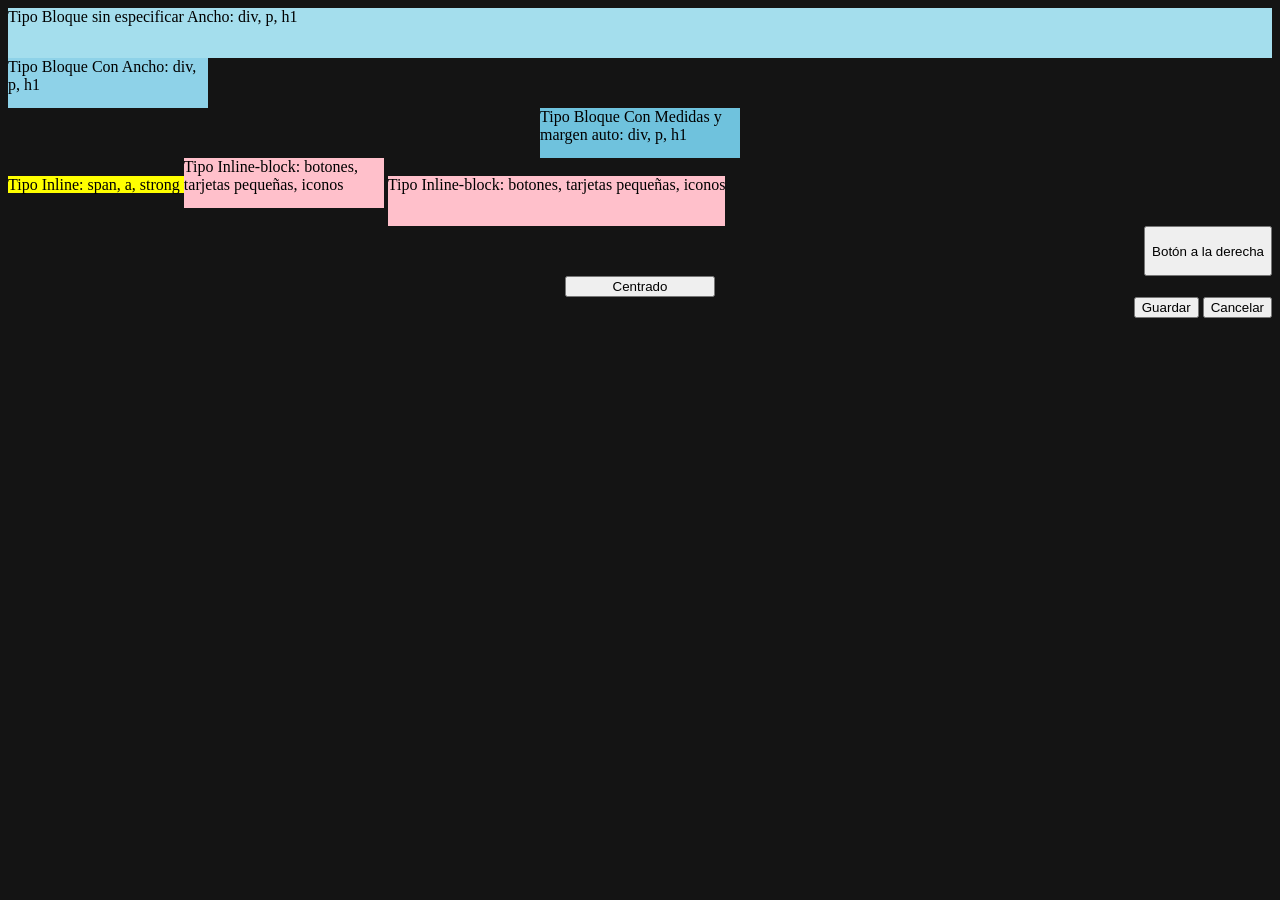
<file: block-Inline-InlineBlock/index.html>
<!DOCTYPE html>
<html lang="en">

<head>
  <meta charset="UTF-8">
  <meta name="viewport" content="width=device-width, initial-scale=1.0">
  <title>Document</title>
</head>

<body style="background-color: rgb(20, 20, 20)">
  <div style="display: block; height: 50px; background-color:rgb(164, 222, 237);">
    Tipo Bloque sin especificar Ancho: div, p, h1
  </div>
  <div style="display: block; width: 200px; height: 50px; background: rgb(142, 210, 232);">
    Tipo Bloque Con Ancho: div, p, h1
  </div>
  <div style="display: block; width: 200px; height: 50px; margin: 0 auto; background: rgb(111, 194, 221);">
    Tipo Bloque Con Medidas y margen auto: div, p, h1
  </div>

  <span style="display: inline; height: 50px; background: yellow;">
    Tipo Inline: span, a, strong
  </span>

  <div style="display: inline-block; width: 200px; height: 50px; background: pink;">
    Tipo Inline-block: botones, tarjetas pequeñas, iconos
  </div>
  <div style="display: inline-block; height: 50px; background: pink;">
    Tipo Inline-block: botones, tarjetas pequeñas, iconos
  </div>

  <button style="display: block; height: 50px; margin-left: auto;">
    Botón a la derecha
  </button>
  <button style="display: block; width: 150px; margin: 0 auto;">
    Centrado
  </button>
  <div style="text-align: right;">
    <button>Guardar</button>
    <button>Cancelar</button>
  </div>

</body>

</html>
</file>
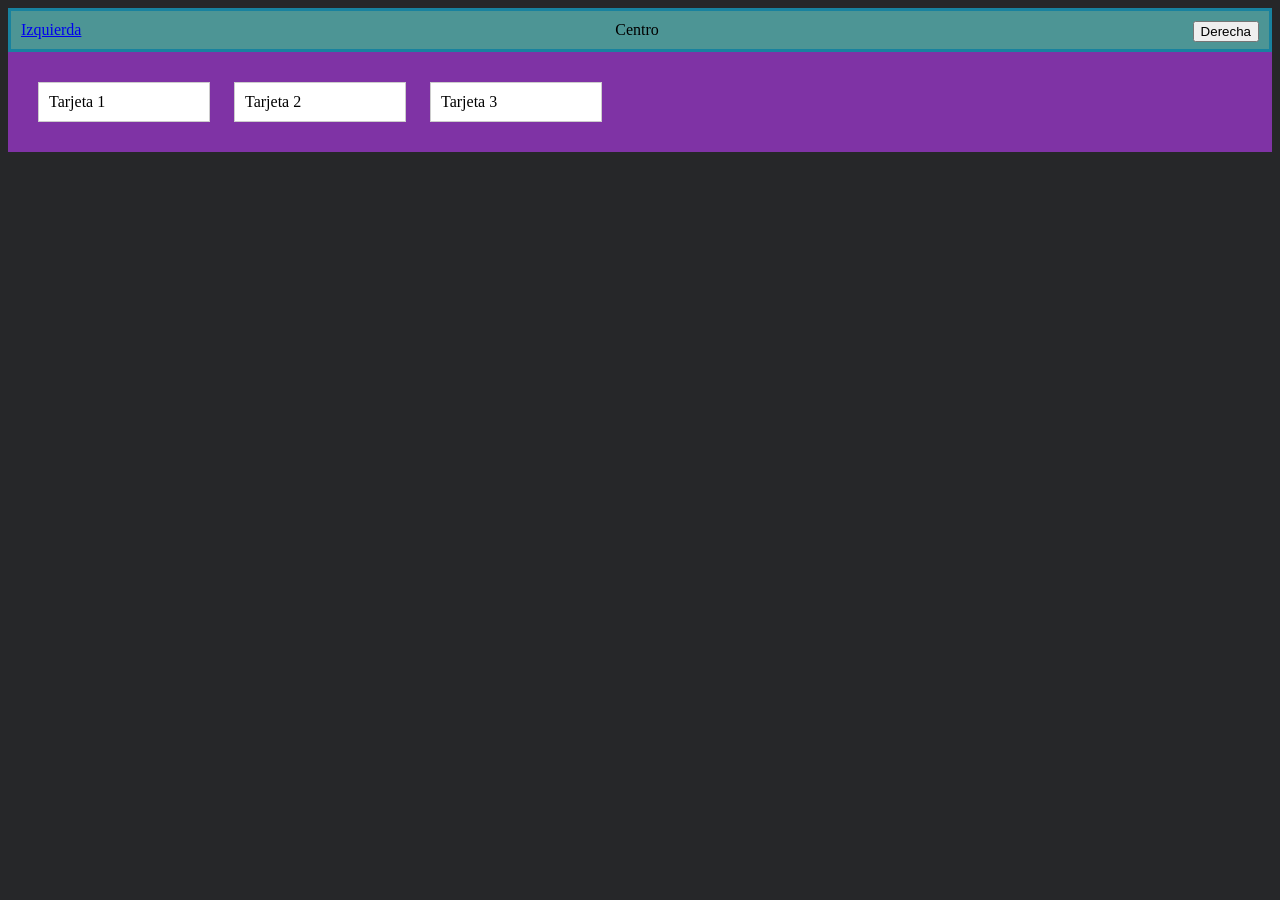
<file: block-Inline-Plus/index.html>
<!DOCTYPE html>
<html lang="en">

<head>
  <meta charset="UTF-8">
  <meta name="viewport" content="width=device-width, initial-scale=1.0">
  <title>Document</title>
</head>

<body style="background-color:#262729">

<div style="text-align: center; border: 3px solid #18829f; padding: 10px; background-color:#4d9595">
  <a href="#" style="float: left;">
    Izquierda
  </a>

  <span style="display: inline-block;">
    Centro
  </span>

  <button style="float: right;">
    Derecha
  </button>
</div>

<div style="background: #7f33a5; padding: 20px;">
  <div style="display: inline-block; width: 150px; padding: 10px; margin: 10px; background: white; border: 1px solid #ccc;">
    Tarjeta 1
  </div>
  <div style="display: inline-block; width: 150px; padding: 10px; margin: 10px; background: white; border: 1px solid #ccc;">
    Tarjeta 2
  </div>
  <div style="display: inline-block; width: 150px; padding: 10px; margin: 10px; background: white; border: 1px solid #ccc;">
    Tarjeta 3
  </div>
</div>

</body>

</html>
</file>
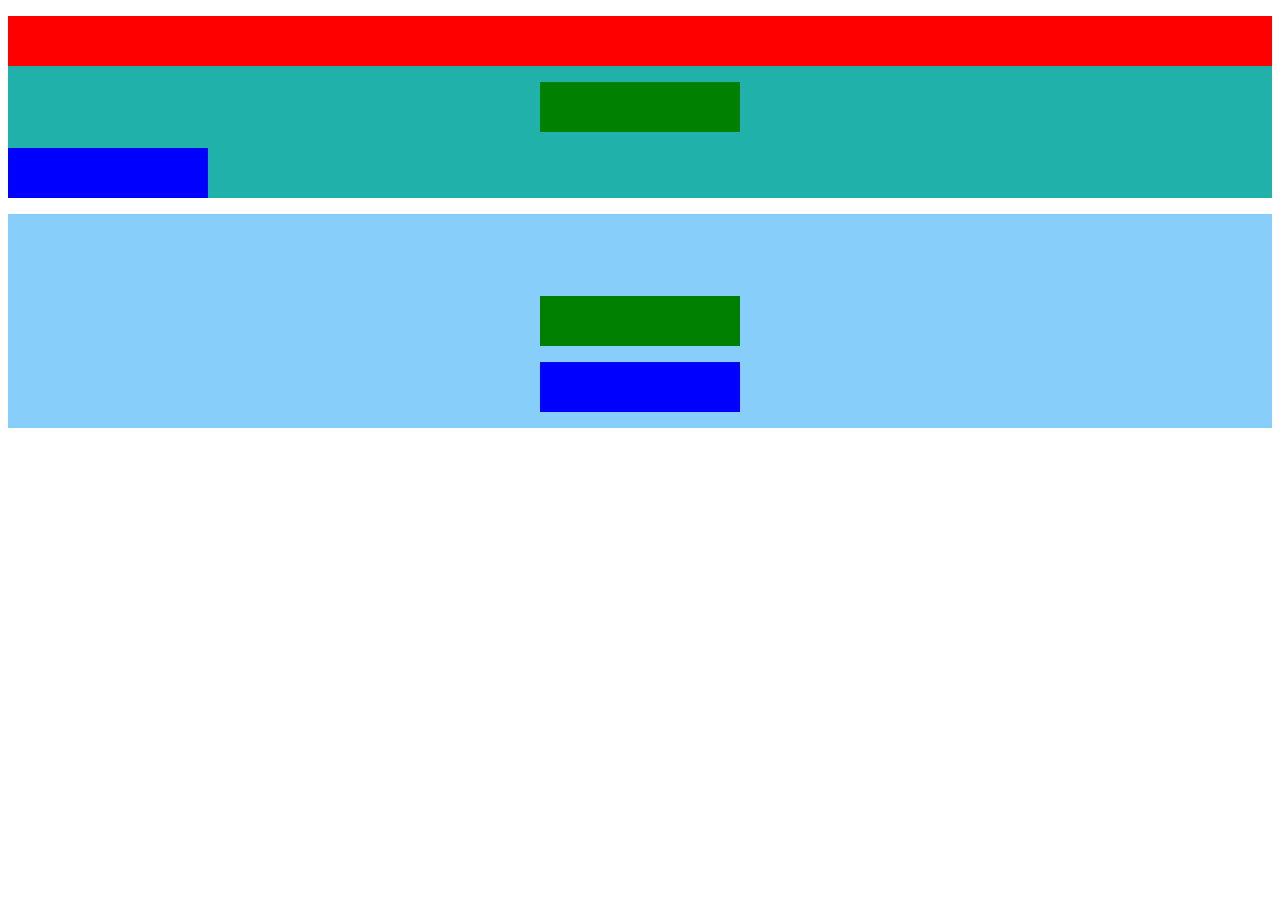
<file: boxModel/index.html>
<!DOCTYPE html>
<html lang="en">

<head>
    <meta charset="UTF-8">
    <meta name="viewport" content="width=device-width, initial-scale=1.0">
    <title>Document</title>
    <style>
        .divSinFlex {
            background-color: lightseagreen;
            /* No tiene flex, por lo que no se centra nada a priori*/
        }
        .divConFlex {
            background-color: lightskyblue;
            display: flex;
            /* ¡Ojo! cambia el comportamiento de los hijos */
            align-items: center;
            justify-content: center;
            flex-direction: column;
        }

        .pSinAncho {
            background-color: red;
            height: 50px;
        }
        .pConAnchoCentrado {
            background-color: green;
            height: 50px;
            width: 200px;
            margin: 0 auto;
        }
        .pConAnchoNoCentrado {
            background-color: blue;
            height: 50px;
            width: 200px;
            /* No sirve para nada los 3 siguientes */
            display: flex;
            align-items: center;
            justify-content: center;
            /*Este solo se podría centrar con el
              display flex al padre*/
        }
    </style>
</head>
<body>
    <div class="divSinFlex">
        <p class="pSinAncho"></p>
        <p class="pConAnchoCentrado"></p>
        <p class="pConAnchoNoCentrado"></p>
    </div>
    <div class="divConFlex">
        <p class="pSinAncho"></p>
        <p class="pConAnchoCentrado"></p>
        <p class="pConAnchoNoCentrado"></p>
    </div>
</body>

</html>
</file>
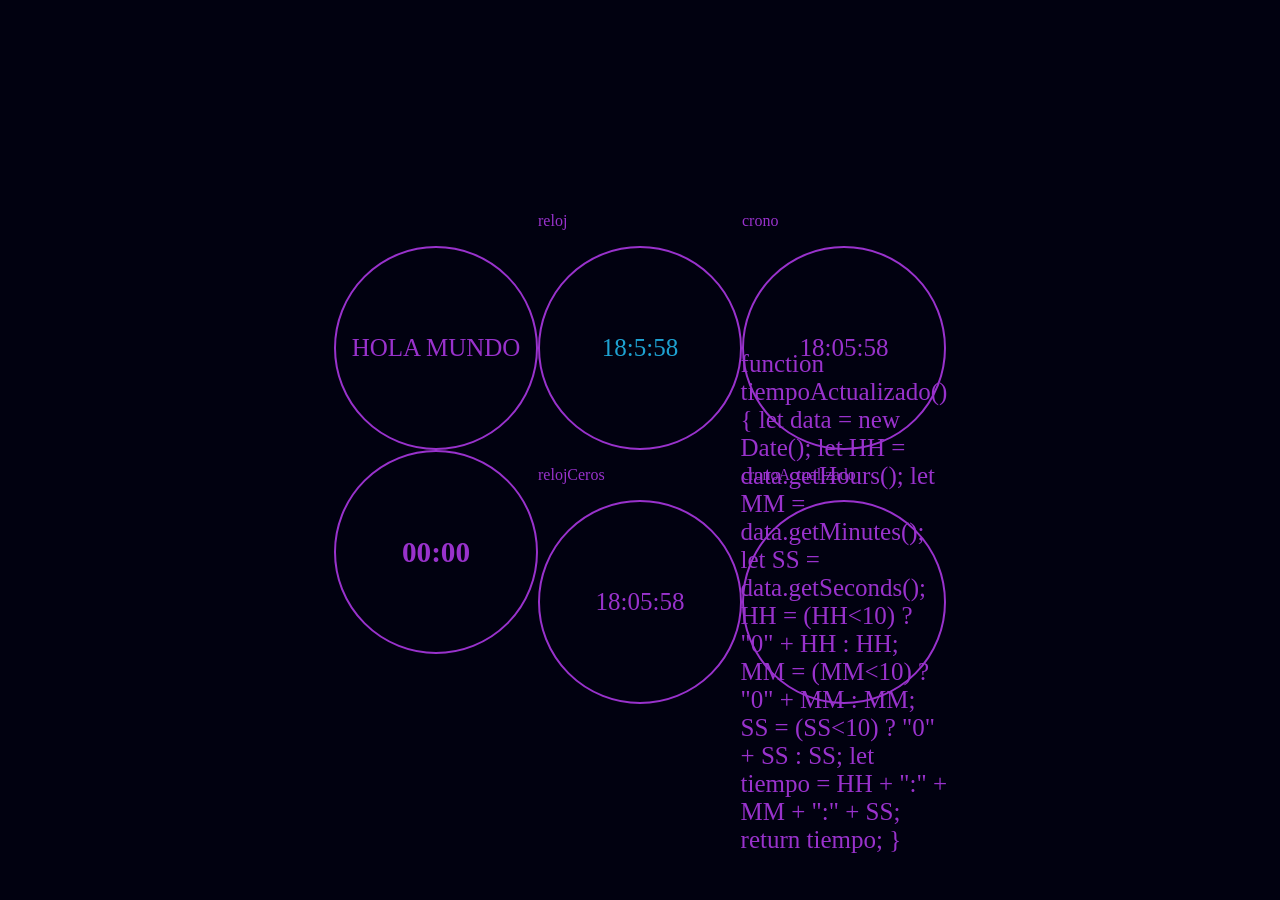
<file: reloj-digital-basico-Memorizacion/index.html>
<!DOCTYPE html>
<html lang="en">

<head>
    <meta charset="UTF-8">
    <meta name="viewport" content="width=device-width, initial-scale=1.0">
    <title>Reloj Digital</title>
    <link rel="stylesheet" href="styles.css">
</head>

<body>
    <section>
        <div id="HolaMundo"></div>
        <div>
            <h3>00:00</h3>
        </div>
    </section>
    <section>
        <p>reloj</p>
        <div id="reloj">reloj</div>
        <p>relojCeros</p>
        <div id="relojCeros">relojCeros</div>
    </section>
    <section>
        <p>crono</p>
        <div id="crono"></div>
        <p>cronoActualizado</p>
        <div id="cronoActualizado"></div>
    </section>
    <script src="script.js"></script>
</body>

</html>
</file>
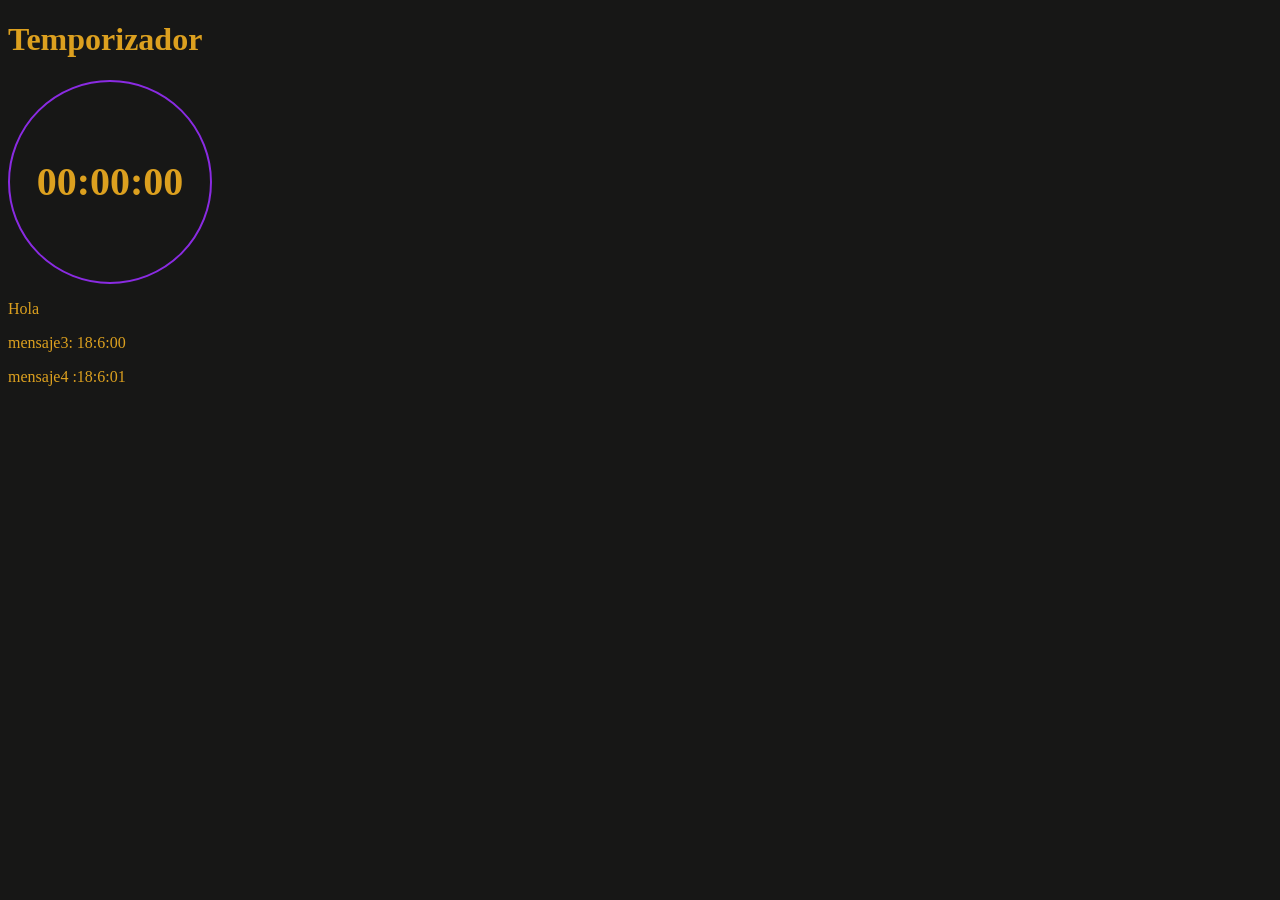
<file: reloj-Estilo-y-pruebas/index.html>
<!DOCTYPE html>
<html lang="en">

<head>
    <meta charset="UTF-8">
    <meta name="viewport" content="width=device-width, initial-scale=1.0">
    <title>Temporizador</title>
    <link rel="stylesheet" href="style.css">
</head>

<body>
    <h1>Temporizador</h1>
    <div class="reloj">
        <h2>00:00:00</h2>
    </div>
    <p class="mensaje"></p>
    <p class="mensaje2"></p>
    <p class="mensaje3"></p>
    <p class="mensaje4"></p>
    <script src="scripts.js"></script>
</body>

</html>
</file>
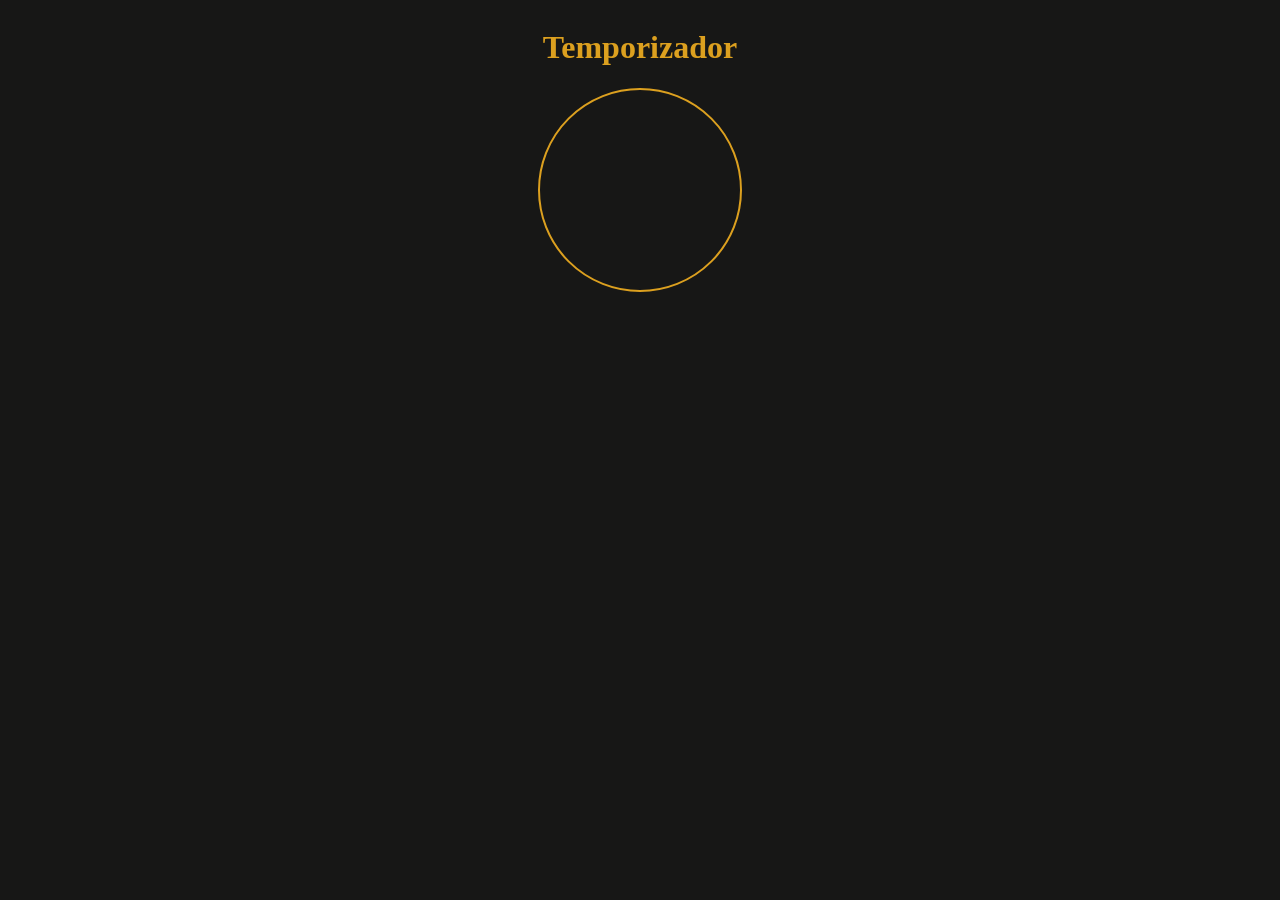
<file: reloj-fin-ScriptSimple-StyleRoto/index.html>
<!DOCTYPE html>
<html lang="en">

<head>
    <meta charset="UTF-8">
    <meta name="viewport" content="width=device-width, initial-scale=1.0">
    <title>Temporizador</title>
    <link rel="stylesheet" href="style.css">
</head>

<body>
    <h1>Temporizador</h1>
    <div class="reloj"> </div>

    <script src="scripts.js"></script>
</body>

</html>
</file>
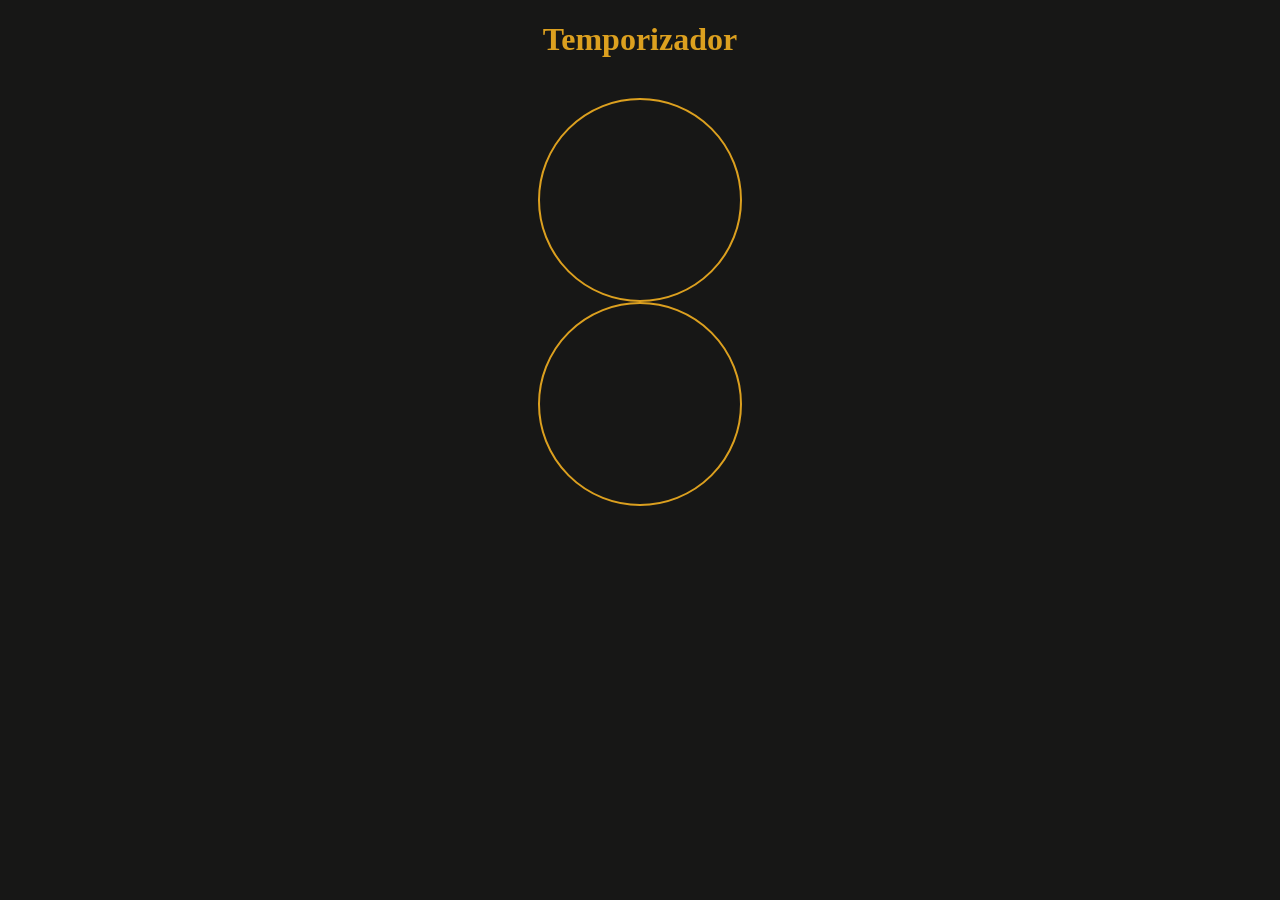
<file: reloj-final-Cronom-Basico/index.html>
<!DOCTYPE html>
<html lang="en">

<head>
    <meta charset="UTF-8">
    <meta name="viewport" content="width=device-width, initial-scale=1.0">
    <title>Temporizador</title>
    <link rel="stylesheet" href="style.css">
</head>

<body>
    <h1>Temporizador</h1>
    <br>
    <div class="reloj"> </div>
    <div class="cronometro"> </div>
    <script src="scripts.js"></script>
</body>

</html>
</file>
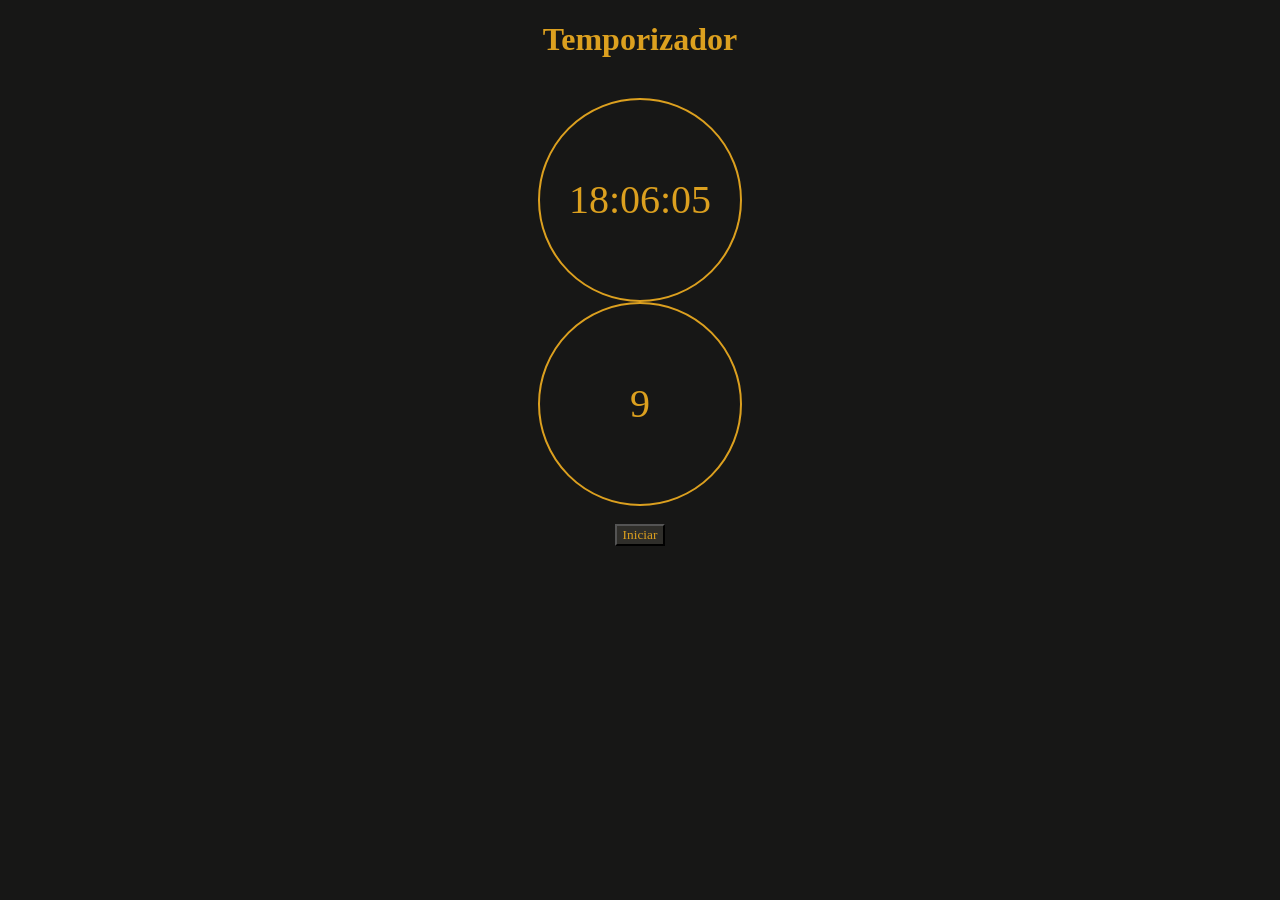
<file: reloj-final-Cronom-Evoluc/index.html>
<!DOCTYPE html>
<html lang="en">

<head>
    <meta charset="UTF-8">
    <meta name="viewport" content="width=device-width, initial-scale=1.0">
    <title>Temporizador</title>
    <link rel="stylesheet" href="style.css">
</head>

<body>
    <h1>Temporizador</h1>
    <br>
    <div class="esfera reloj"> </div>
    <div class="esfera cronometro"> </div>
    <br>
    <button  type="submit">Iniciar</button>
    <script src="scripts.js"></script>
</body>

</html>
</file>
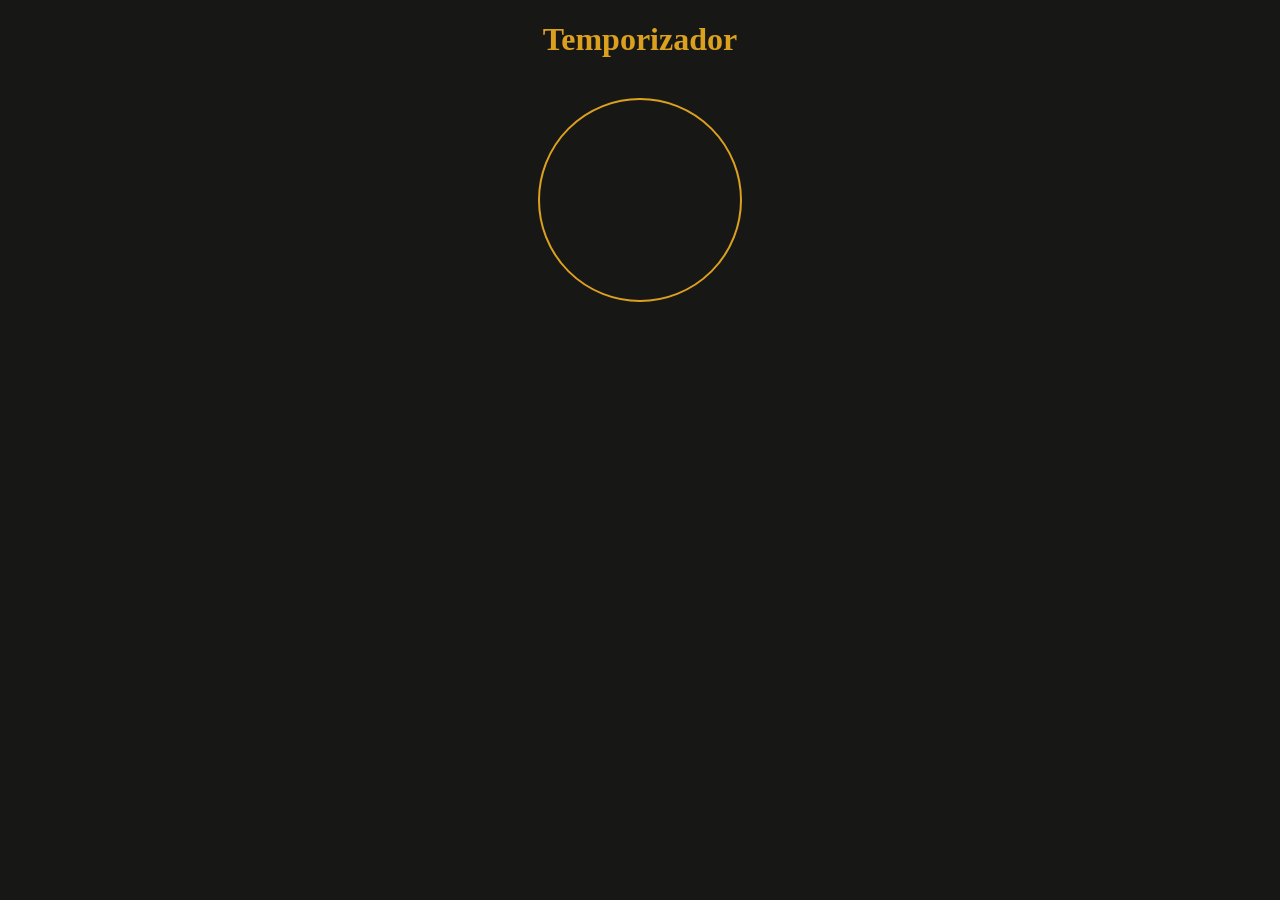
<file: reloj-final-cronometro/index.html>
<!DOCTYPE html>
<html lang="en">

<head>
    <meta charset="UTF-8">
    <meta name="viewport" content="width=device-width, initial-scale=1.0">
    <title>Temporizador</title>
    <link rel="stylesheet" href="style.css">
</head>

<body>
    <h1>Temporizador</h1>
    <br>
    <div class="reloj"> </div>

    <script src="scripts.js"></script>
</body>

</html>
</file>
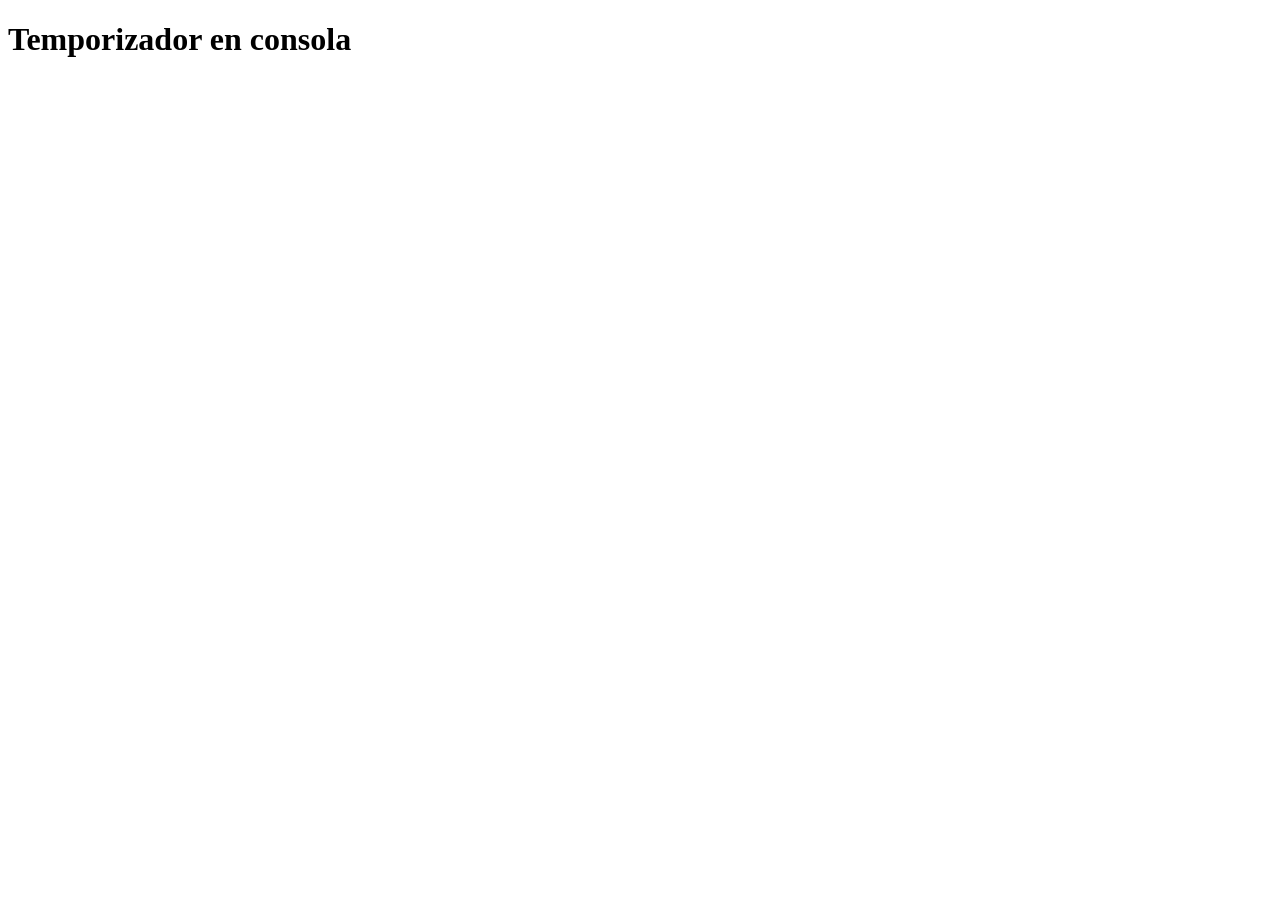
<file: intrervalos/intervalos.html>
<!DOCTYPE html>
<html lang="en">
<head>
    <meta charset="UTF-8">
    <meta name="viewport" content="width=device-width, initial-scale=1.0">
    <title>Document</title>
</head>
<body>
    <h1>Temporizador en consola</h1>
    <script src="scripts.js"></script>
    
</body>
</html>
</file>
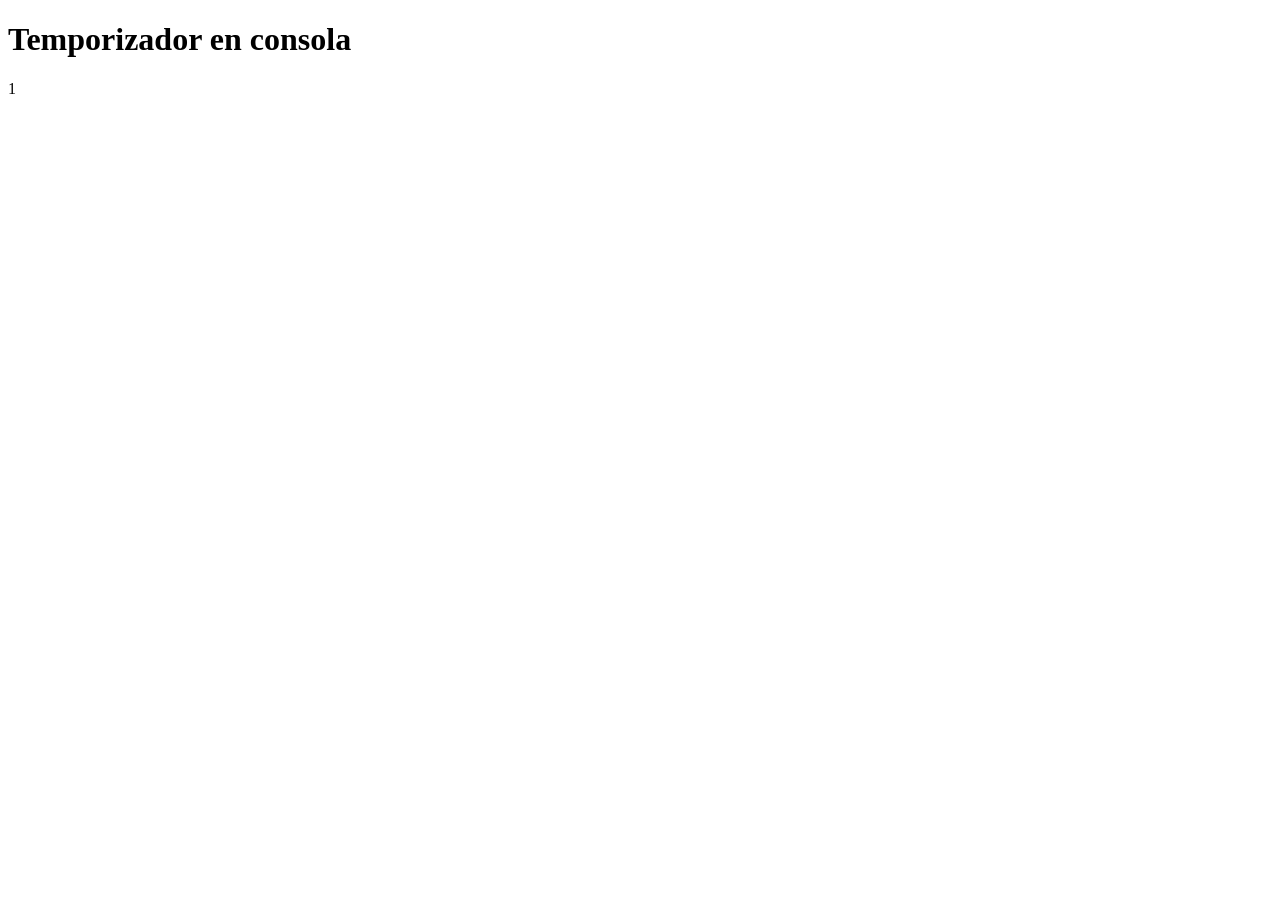
<file: intrervalosNumeros/intervalos.html>
<!DOCTYPE html>
<html lang="en">
<head>
    <meta charset="UTF-8">
    <meta name="viewport" content="width=device-width, initial-scale=1.0">
    <title>Document</title>
</head>
<body>
    <h1>Temporizador en consola</h1>
    <p class="cronometro"></p>
    <script src="scripts.js"></script>
    
</body>
</html>
</file>
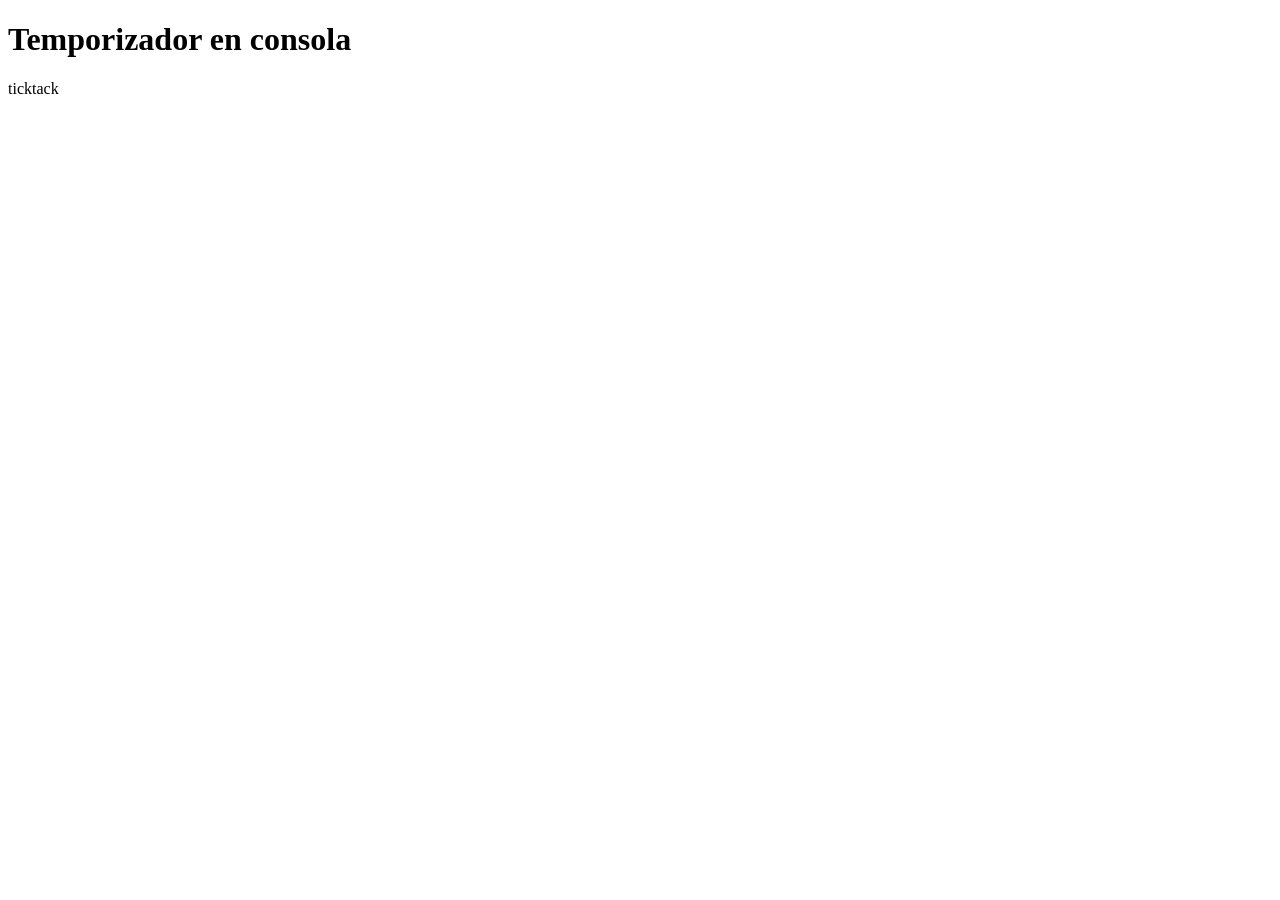
<file: intrervalosTicTac/intervalos.html>
<!DOCTYPE html>
<html lang="en">
<head>
    <meta charset="UTF-8">
    <meta name="viewport" content="width=device-width, initial-scale=1.0">
    <title>Document</title>
</head>
<body>
    <h1>Temporizador en consola</h1>
    <p></p>
    <script src="scripts.js"></script>
    
</body>
</html>
</file>
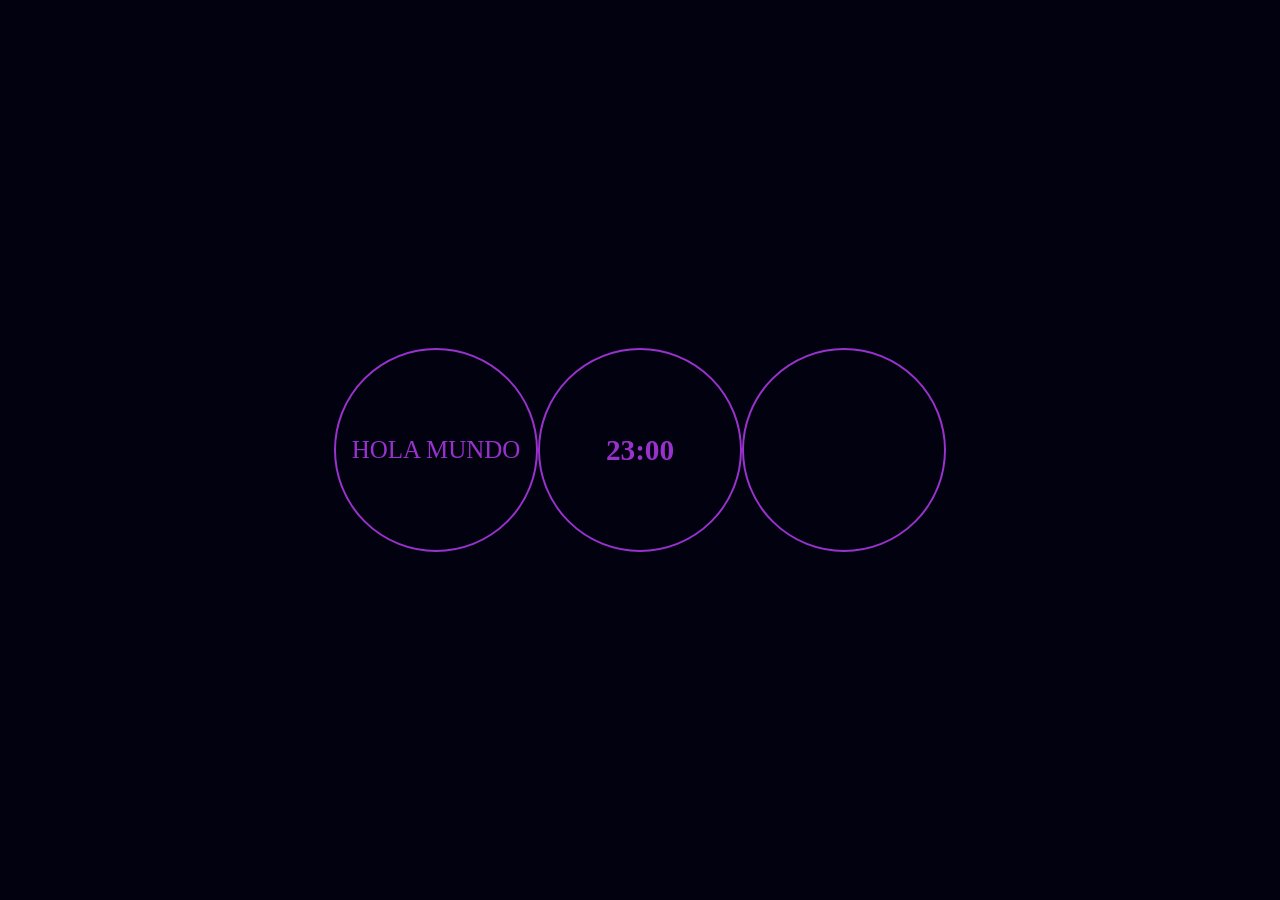
<file: reloj-digital-basico/index..html>
<!DOCTYPE html>
<html lang="en">

<head>
    <meta charset="UTF-8">
    <meta name="viewport" content="width=device-width, initial-scale=1.0">
    <title>Document</title>
    <link rel="stylesheet" href="styles.css">
</head>

<body>
    <div id="HolaMundo"></div>
    <div>
        <h3>23:00</h3>
    </div>
    <div id="reloj"></div>
    <script src="script.js"></script>
</body>

</html>
</file>
<file: reloj-digital-basico-Memorizacion/styles.css>
body{
    margin: 0;
    width: 100vw;
    height: 100vh;
    background-color: rgb(1, 1, 16);
    color: darkorchid;

    width: 100vw;
    height: 100vh;
    overflow: hidden;
    
    display: flex;
    align-items: center;
    justify-content: center;
}

div{
    font-size: 25px;
    display: flex;
    align-items: center;
    justify-content: center;

    width: 200px;
    height: 200px;
    border: 2px solid darkorchid;
    border-radius: 50%;
}
#reloj{
    color: rgb(30, 162, 210);
}
</file>
<file: reloj-Estilo-y-pruebas/style.css>
body{
    background-color: rgb(23, 23, 22);
    color :rgb(220, 160, 31);
    font-family: Aardvark;
    /* font-family: Alien Encounters; */
    /* font-family: Distant Galaxy; */
    /* font-family: Gobold; */
    /* font-family: PhrasticMedium; */
    font-family: DS-Digital; 
                /* Instalada por mi desde DaFont.
                Leer Condiciones en el txt guardado y
                si eso asegurarse Adjuntalo al proyeto para producción*/
}
.reloj{
    height: 200px;
    width: 200px;
    border: 2px solid blueviolet;
    border-radius: 50%;
    display: flex;
    align-items: center;
    justify-content: center;

}
h2{
    font-family: DS-Digital; /* Instalada por mi desde DaFont.
                                Leer Condiciones en el txt guardado y
                                si eso asegurarse Adjuntalo al proyeto para producción*/

    font-size: 2.5em;  
}

/* @font-face {
    font-family: F16;
    src: url("../DS-DIGIT.TTF") format('truetype');
    font-weight: normal;
    font-style: normal;
} */
</file>
<file: reloj-fin-ScriptSimple-StyleRoto/style.css>
body{
    background-color: rgb(23, 23, 22);
    color :rgb(220, 160, 31);
    font-family: Aardvark;
    /* font-family: Alien Encounters; */
    /* font-family: Distant Galaxy; */
    /* font-family: Gobold; */
    /* font-family: PhrasticMedium; */
    font-family: DS-Digital; 
                /* Instalada por mi desde DaFont.
                Leer Condiciones en el txt guardado y
                si eso asegurarse Adjuntalo al proyeto para producción*/
    display: flex;
    justify-content: center;
    align-items: center;
    flex-direction: column; 
            }

h1, div{
    /* display: flex;
    justify-content: center; */
}

h1{
    /* width: 200px; */
}

.reloj{
    height: 200px;
    width: 200px;
    /* margin: 0 auto; */
    border: 2px solid rgb(220, 160, 31);
    border-radius: 50%;
    display: flex;
    justify-content: center;
    align-items: center;
    font-size: 2.5em; 
}
</file>
<file: reloj-final-Cronom-Basico/style.css>
body{
    background-color: rgb(23, 23, 22);
    color :rgb(220, 160, 31);
    font-family: Aardvark;
    /* font-family: Alien Encounters; */
    /* font-family: Distant Galaxy; */
    /* font-family: Gobold; */
    /* font-family: PhrasticMedium; */
    font-family: DS-Digital; 
                /* Instalada por mi desde DaFont.
                Leer Condiciones en el txt guardado y
                si eso asegurarse Adjuntalo al proyeto para producción*/
}

h1{
    text-align: center;
}

.reloj{
    height: 200px;
    width: 200px;
    margin: 0 auto;
    border: 2px solid rgb(220, 160, 31);
    border-radius: 50%;
    display: flex;
    align-items: center;
    justify-content: center;
    font-size: 2.5em; 
}

.cronometro{
    height: 200px;
    width: 200px;
    margin: 0 auto;
    border: 2px solid rgb(220, 160, 31);
    border-radius: 50%;
    display: flex;
    align-items: center;
    justify-content: center;
    font-size: 2.5em; 
}
</file>
<file: reloj-final-Cronom-Evoluc/style.css>
body{
    background-color: rgb(23, 23, 22);
    color :rgb(220, 160, 31);
    /* font-family: Aardvark; */
    /* font-family: Alien Encounters; */
    /* font-family: Distant Galaxy; */
    /* font-family: Gobold; */
    /* font-family: PhrasticMedium; */
    font-family: DS-Digital; 
                /* Instalada por mi desde DaFont.
                Leer Condiciones en el txt guardado y
                si eso asegurarse Adjuntalo al proyeto para producción*/
}

h1{
    text-align: center;
}

.esfera{
    height: 200px;
    width: 200px;
    margin: 0 auto;
    border: 2px solid rgb(220, 160, 31);
    border-radius: 50%;
    display: flex;
    align-items: center;
    justify-content: center;
    font-size: 2.5em; 
}
button{
    background-color: rgb(47, 46, 42);
    color :rgb(220, 160, 31);
    font-family: DS-Digital; 
    display: block;
    margin: 0 auto;
    padding: 0 auto;

}
/* .reloj{
    height: 200px;
    width: 200px;
    margin: 0 auto;
    border: 2px solid rgb(220, 160, 31);
    border-radius: 50%;
    display: flex;
    align-items: center;
    justify-content: center;
    font-size: 2.5em; 
}

.cronometro{
    height: 200px;
    width: 200px;
    margin: 0 auto;
    border: 2px solid rgb(220, 160, 31);
    border-radius: 50%;
    display: flex;
    align-items: center;
    justify-content: center;
    font-size: 2.5em;  
}*/
</file>
<file: reloj-final-cronometro/style.css>
body{
    background-color: rgb(23, 23, 22);
    color :rgb(220, 160, 31);
    font-family: Aardvark;
    /* font-family: Alien Encounters; */
    /* font-family: Distant Galaxy; */
    /* font-family: Gobold; */
    /* font-family: PhrasticMedium; */
    font-family: DS-Digital; 
                /* Instalada por mi desde DaFont.
                Leer Condiciones en el txt guardado y
                si eso asegurarse Adjuntalo al proyeto para producción*/
}

h1{
    text-align: center;
}

.reloj{
    height: 200px;
    width: 200px;
    margin: 0 auto;
    border: 2px solid rgb(220, 160, 31);
    border-radius: 50%;
    display: flex;
    align-items: center;
    justify-content: center;
    font-size: 2.5em; 
}
</file>
<file: reloj-digital-basico/styles.css>
body{
    margin: 0;
    width: 100vw;
    height: 100vh;
    background-color: rgb(1, 1, 16);
    color: darkorchid;

    width: 100vw;
    height: 100vh;
    overflow: hidden;
    
    display: flex;
    align-items: center;
    justify-content: center;
}
div{
    font-size: 25px;
    display: flex;
    align-items: center;
    justify-content: center;

    width: 200px;
    height: 200px;
    border: 2px solid darkorchid;
    border-radius: 50%;
}
#reloj{
    color: darkorchid;
}
</file>
